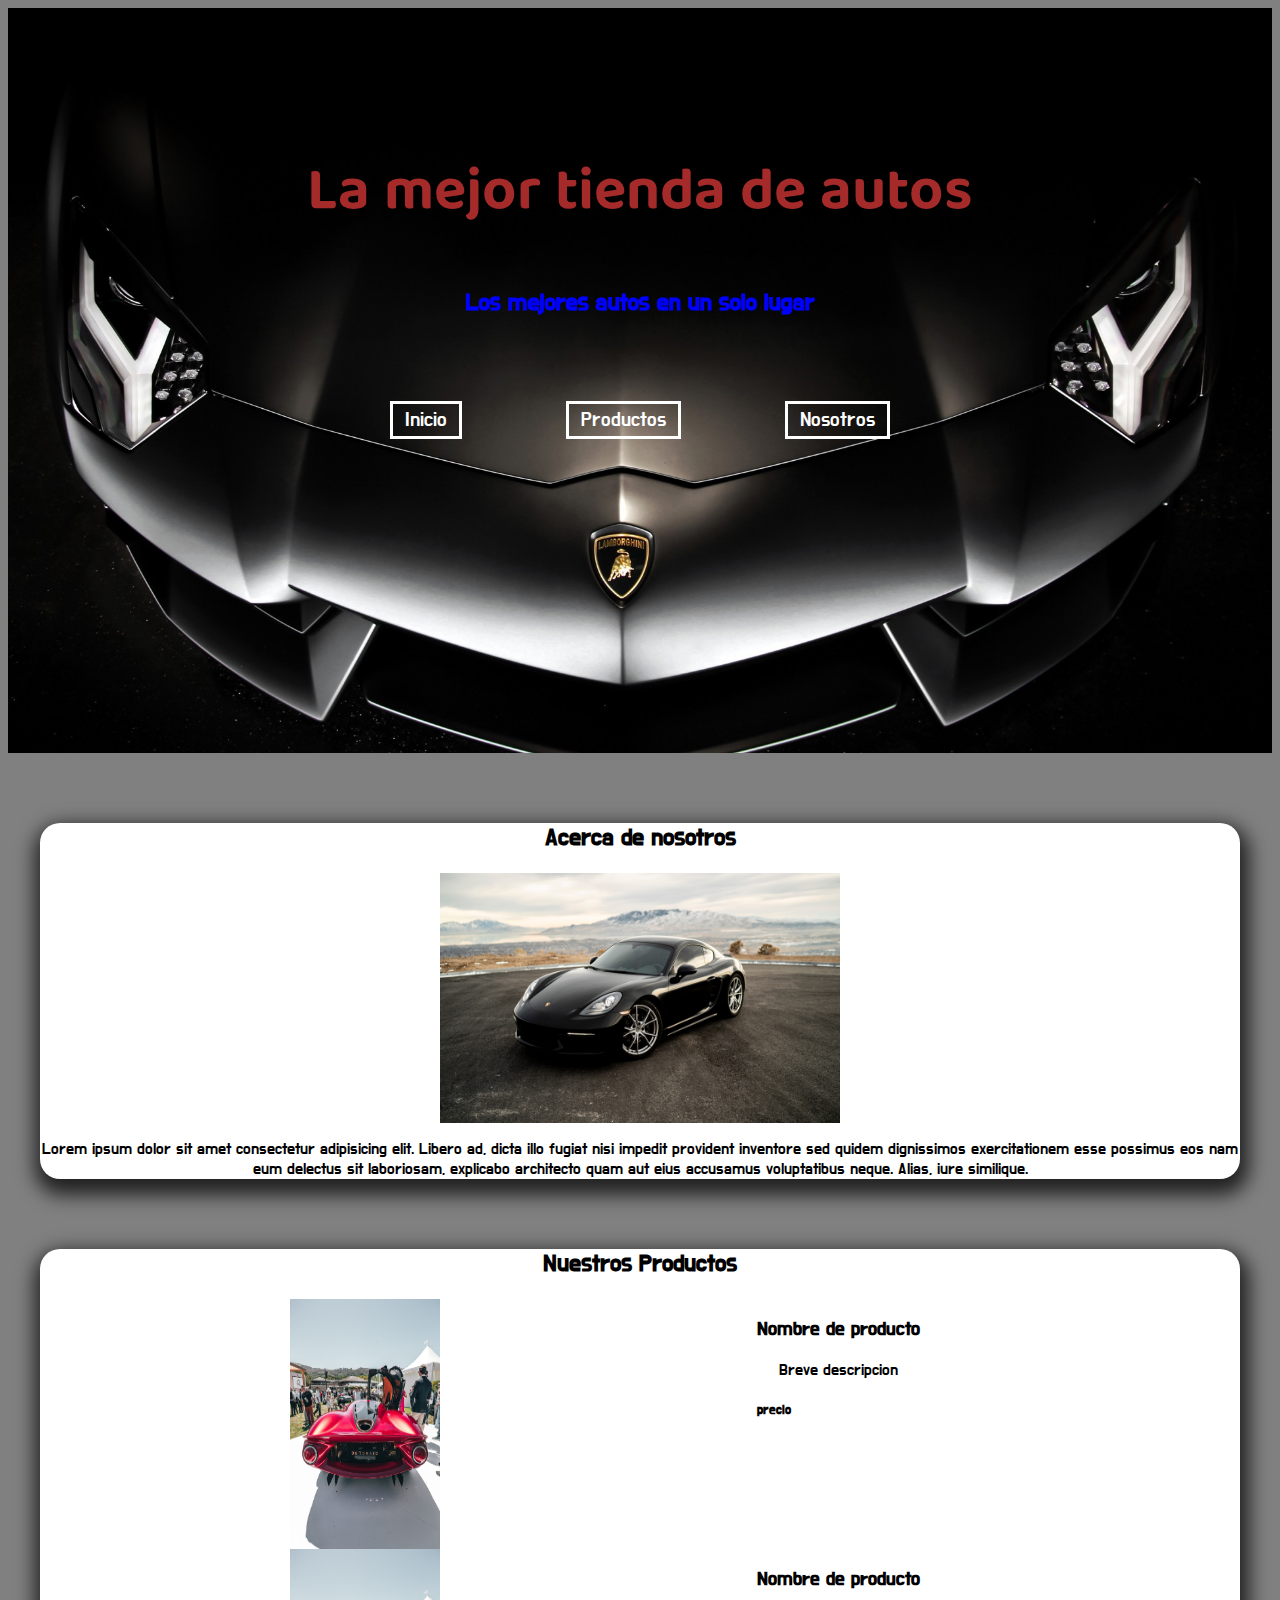
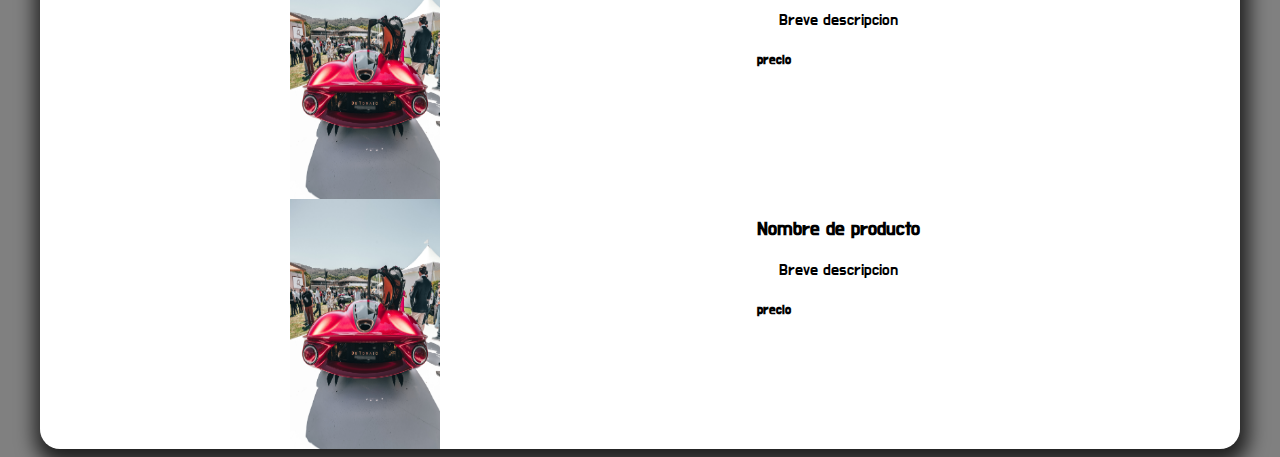
<file: Ejemplo/index.html>
<!DOCTYPE html>
<html lang="es">
<head>
    <meta charset="UTF-8">
    <meta name="viewport" content="width=device-width, initial-scale=1.0">
    <title>Primera Pagina</title>
    <link rel="stylesheet" href="css/estilos.css">
 
    <link href="https://fonts.googleapis.com/css2?family=Baloo+Tamma+2&family=Do+Hyeon&display=swap" rel="stylesheet">
</head>


<body>


    <header class="fondo">

        <h1>La mejor tienda de autos</h1>
        <h2 class="subtitulo">Los mejores autos en un solo lugar</h2>

        <nav  >
            <ul class="navegacion">
                <li><a href="index.html">Inicio</a> </li>
                <li><a href="productos.html">Productos</a></li>
                <li><a href="nosotros.html">Nosotros</a></li>
            </ul>
            
        </nav>

    </header>

    <section class="tarjeta contenedor">

        <h2 class="titulo">Acerca de nosotros</h2>
        <img class="porsche" src="img/porsche.jpg" alt="">
        <p>Lorem ipsum dolor sit amet consectetur adipisicing elit. Libero ad, dicta illo
             fugiat nisi impedit provident inventore sed quidem dignissimos exercitationem
              esse possimus eos nam eum delectus sit laboriosam, explicabo architecto quam 
              aut eius accusamus voluptatibus neque. Alias, iure similique. </p>

    </section>

    <section class="tarjeta contenedor">

        <h2 class="titulo">Nuestros Productos</h2>

        <div class="productos">

            <img class="pagani" src="img/pagani.jpg" alt="Pagani En Ventas">
            <div class="descripcion">

                <h3>Nombre de producto</h3>
                <p>Breve descripcion</p>
                <h5>precio</h5>

            </div>

        </div>
        <div class="productos">

            <img class="pagani" src="img/pagani.jpg" alt="Pagani En Ventas">
            <div class="descripcion">

                <h3>Nombre de producto</h3>
                <p>Breve descripcion</p>
                <h5>precio</h5>

            </div>

        </div>  <div class="productos">

            <img class="pagani" src="img/pagani.jpg" alt="Pagani En Ventas">
            <div class="descripcion">

                <h3>Nombre de producto</h3>
                <p>Breve descripcion</p>
                <h5>precio</h5>

            </div>

        </div>

    </section>





    
</body>


</html>
</file>
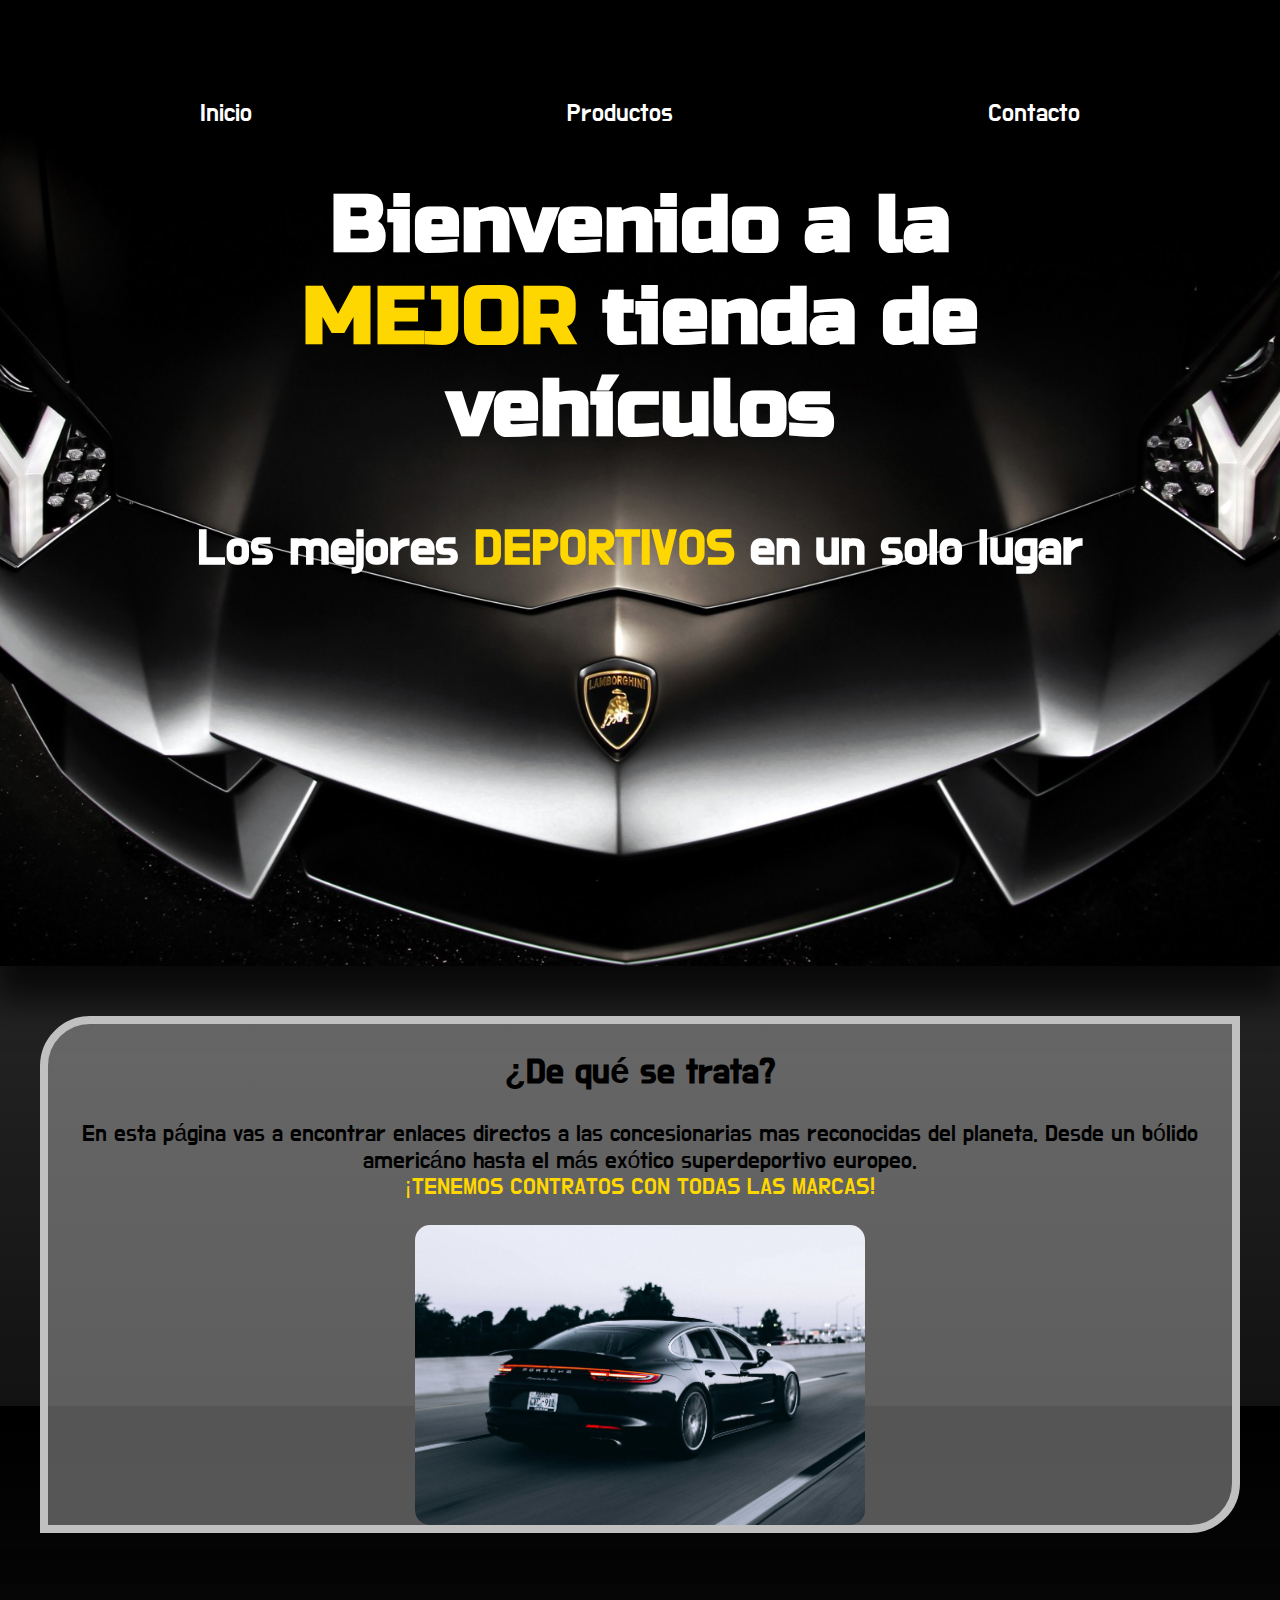
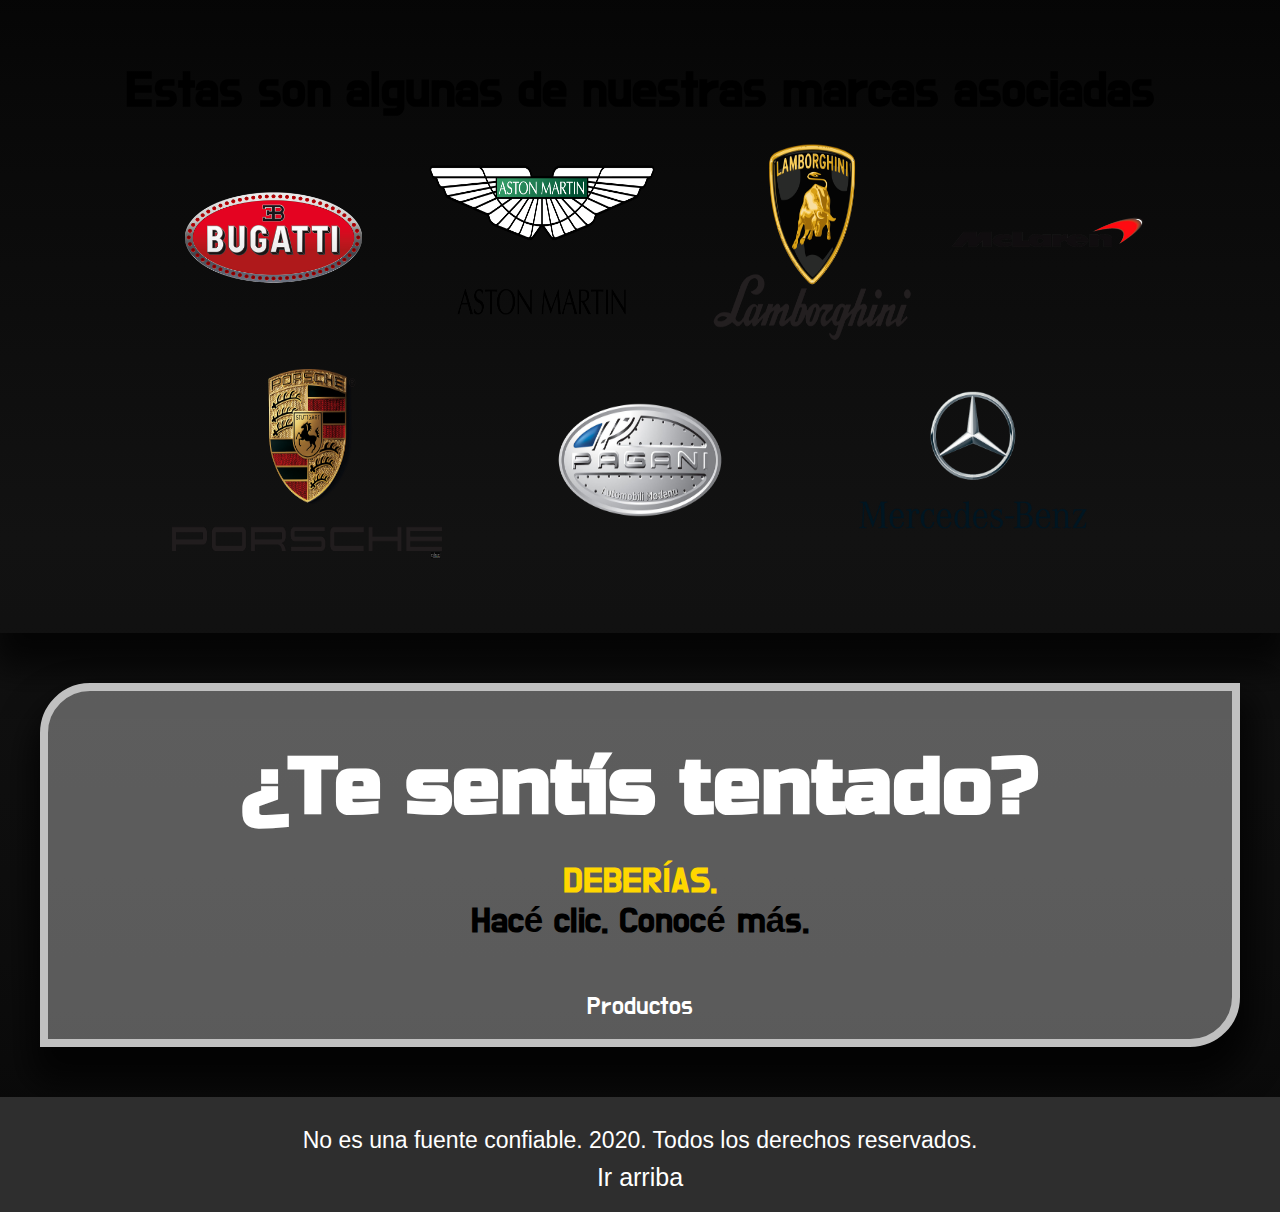
<file: Primera Página/index.html>
<!DOCTYPE html>
<html lang="en">
<head>
    <meta charset="UTF-8">
    <meta name="viewport" content="width=device-width, initial-scale=1.0">
    <title>Venta de autos deportivos</title>
    <link rel="stylesheet" href="css/normalize.css">
    <link rel="stylesheet" href="css/estilos.css">
    <link href="https://fonts.googleapis.com/css2?family=Do+Hyeon&family=Russo+One&display=swap" rel="stylesheet">
</head>
<body>
    <header id="inicio" class="sombra">

        <nav class="contenedor navbar sticky">
            <ul class="listas">
                <li><a class="a-boton" href="index.html">Inicio</a> </li>
                <li><a class="a-boton" href="productos.html">Productos</a></li>
                <li><a class="a-boton" href="contacto.html">Contacto</a></li>
            </ul>
        </nav>

        <h1 class="titulo">Bienvenido a la <span>mejor</span>  tienda de vehículos</h1>
        <h4 class="subtitulo">Los mejores <span class="span2">deportivos</span> en un solo lugar</h4>
       
       

    </header>



    <main>

        <div class="contenedor tarjeta">
            <h2 class="">¿De qué se trata?</h2>
            <p>En esta página vas a encontrar enlaces directos a las concesionarias mas reconocidas del planeta.
                Desde un bólido americáno hasta el más exótico superdeportivo europeo. <br>

                <span>¡tenemos contratos con todas las marcas!</span>
            </p>
            <img class="porsche" src="img/porsche.jpg" alt="ImagenPorsche">
        </div>
        

        <div class="parallax sombra">

            <div class="contenedor marcas">

                <h2 class="nuestras-marcas">Estas son algunas de nuestras marcas asociadas</h2>

                <div class="logos">

                    <img class="emblema" src="img/aston-martin-logo.png" alt="">
                    <img class="emblema" src="img/bugatti-logo.png" alt="">
                    <img class="emblema" src="img/lamborghini-logo.png" alt="">
                    <img class="emblema" src="img/mclaren-logo.png" alt="">

                </div>

                <div class="logos">

                    <img class="emblema" src="img/porsche-logo.png" alt="">
                    <img class="emblema" src="img/pagani-logo.png" alt="">
                    <img class="emblema" src="img/png-transparent-mercedes-benz-c-class-car-audi-daimler-motoren-gesellschaft-mercedes-benz-logo-angle-emblem-trademark.png" alt="">

                </div>
            </div>

            

        </div>

        <div class="contenedor tarjeta sombra">
            <h1 class="titulo">¿Te sentís tentado?</h1>
            <h2><span> Deberías.</span> <br>Hacé clic. Conocé más.</h2>
            
            <div class="boton"><a class="a-boton" href="productos.html">Productos</a></div>

         </div>

        
    </main>
    
    <footer >
        <div>
            <p class="derechos"> No es una fuente confiable. 2020. Todos los derechos reservados. </p>
            <div class="boton2"><a class="a-boton" href="#inicio">Ir arriba</a></div>
        </div>
    </footer>
</body>
</html>
</file>
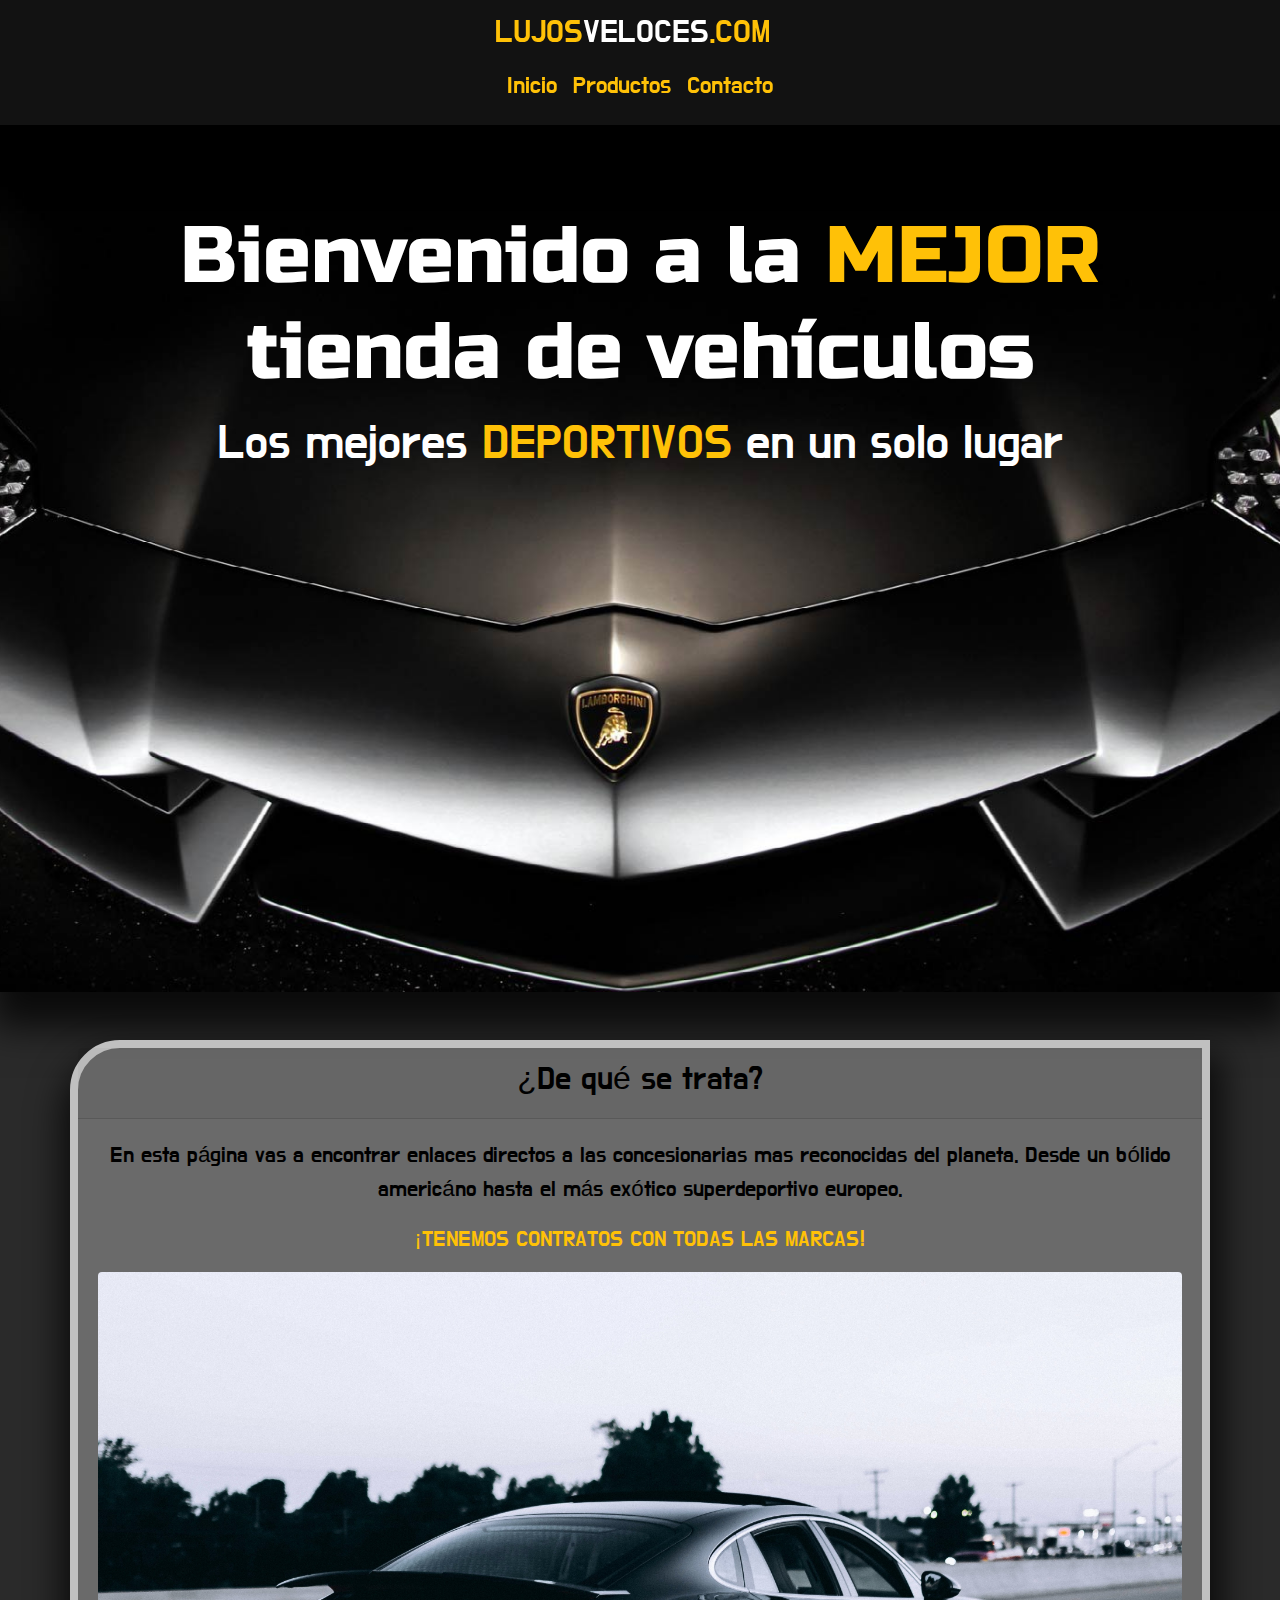
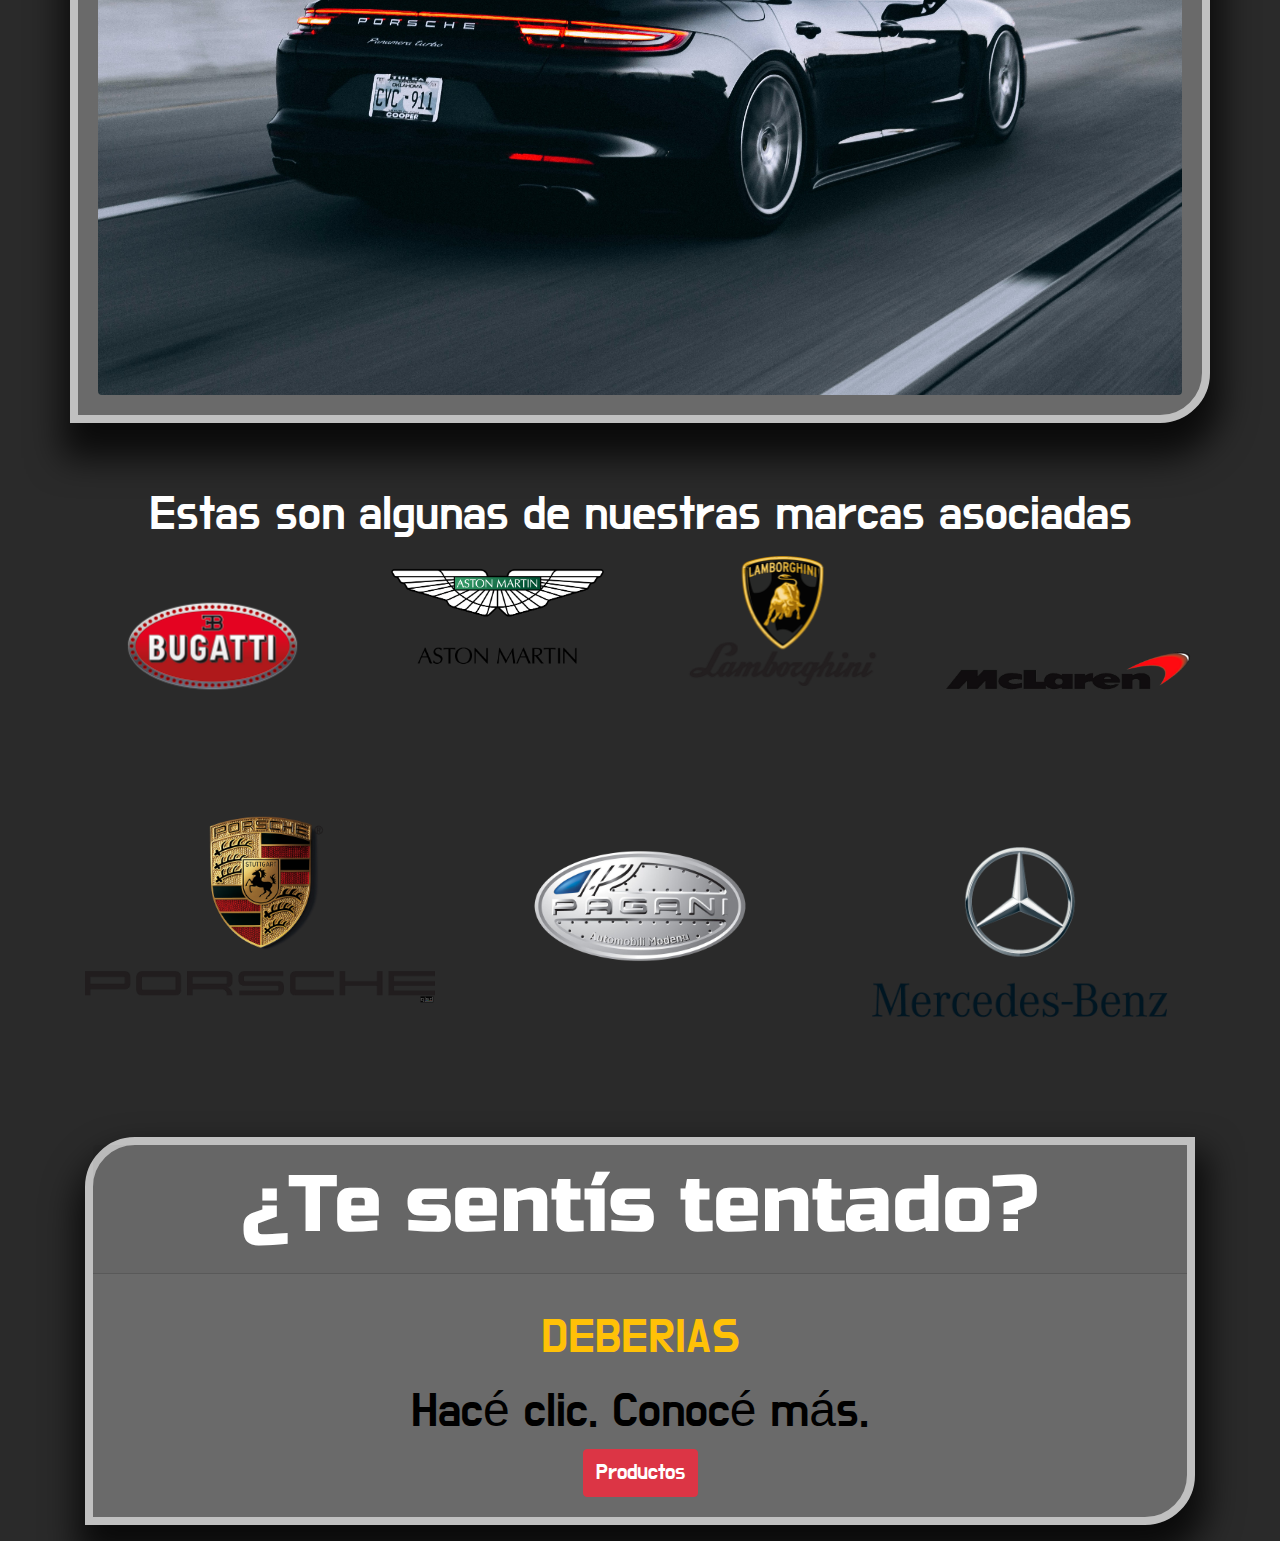
<file: Segunda Página - Boostrap/index.html>
<!DOCTYPE html>
<html lang="en">

<head>
<meta charset="UTF-8">
<meta name="viewport" content="width=device-width, initial-scale=1.0">
<title>Document</title>
<link rel="stylesheet" href="css/estilos.css">
<link rel="stylesheet" href="https://stackpath.bootstrapcdn.com/bootstrap/4.5.2/css/bootstrap.min.css" integrity="sha384-JcKb8q3iqJ61gNV9KGb8thSsNjpSL0n8PARn9HuZOnIxN0hoP+VmmDGMN5t9UJ0Z" crossorigin="anonymous">
<link href="https://fonts.googleapis.com/css2?family=Do+Hyeon&family=Russo+One&display=swap" rel="stylesheet">
<link href="https://fonts.googleapis.com/css2?family=Do+Hyeon&display=swap" rel="stylesheet">
<!-- CSS only -->
</head>


<body class="bg-dark-2">

<header class="bg-header1 sombra">
    <nav class=" navbar-center navbar-dark bg-dark-2 navbar navbar-expand-lg text-center flex-column sombra fixed-top">
        <a class="navbar-brand text-warning font-weight-bold" href="#"><h2>LUJOS<span class="text-white">VELOCES</span>.COM</h2></a>
        <button class="navbar-toggler" type="button" data-toggle="collapse" data-target="#navbarNav" aria-controls="navbarNav" aria-expanded="false" aria-label="Toggle navigation">
            <span class="navbar-toggler-icon"></span>
        </button>
        <div class="collapse navbar-collapse " id="navbarNav">
            <ul class="navbar-nav nav-pills nav-justified">
            <li class="nav-item active d-block">
                <a class="nav-link text-warning font-weight-bold" href="#"><h4>Inicio</h4> <span class="sr-only">(current)</span></a>
            </li>
            <li class="nav-item d-block">
                <a class="nav-link text-warning font-weight-bold" href="#"><h4>Productos</h4></a>
            </li>
            <li class="nav-item d-block">
                <a class="nav-link text-warning font-weight-bold" href="#"><h4>Contacto</h4></a>
            </li>               
            </ul>
        </div>
        </nav>
        <div class="container">
            <div class="row ">
                <div class="md-col-12 mt-5 ">
                    <h1 class="font-size-5 text-white titulo text-aling mt-10">Bienvenido a la <span class="text-warning text-uppercase">mejor</span>  tienda de vehículos</h1>
                    <h2 class="font-size-3 text-white text-aling mt-3" >Los mejores <span class="text-warning text-uppercase text-aling">deportivos</span> en un solo lugar</h2>
                </div>
            </div>
        </div>
</header>

<main class="">
    <div class="container">
        <div class="row">
            
            <div class="mt-5" style="width: 100%;">
                <div class="card text-white bg-gris mb-3 borde-tarjeta sombra" >
                    <div class="card-header text-aling text-black"><h2>¿De qué se trata?</h2></div>
                    <div class="card-body">
                        <p class="card-text text-aling text-black font-size-p">En esta página vas a encontrar enlaces directos a las concesionarias mas reconocidas del planeta. Desde un bólido americáno hasta el más exótico superdeportivo europeo.</p>
                        <p class="card-text text-aling text-uppercase text-warning font-size-p">¡TENEMOS CONTRATOS CON TODAS LAS MARCAS!</p>
                        <img class="img-fluid rounded" src="img/porsche.jpg" alt="" >
                    </div>
        
                </div>
            </div>
        </div>
    </div>

    <div class="container">
        <div class="row">

            <div id="carouselExampleIndicators" class="carousel slide" data-ride="carousel">
                <ol class="carousel-indicators">
                    <li data-target="#carouselExampleIndicators" data-slide-to="0" class="active"></li>
                    <li data-target="#carouselExampleIndicators" data-slide-to="1"></li>
                    <li data-target="#carouselExampleIndicators" data-slide-to="2"></li>
                </ol>
            </div>
        </div>  
    </div>
        
    <div class="parallax">
        <div class="container">
            <div class="row">
                <div class="md-col-12 centrar mt-5">
                    <h2 class="font-size-3 text-white text-aling">Estas son algunas de nuestras marcas asociadas</h2>
                </div>
            </div>
            <div class="row align-middle">
                <div class="col-3"><img class="img-fluid" src="img/aston-martin-logo.png" alt=""></div>
                <div class="col-3"><img class="img-fluid" src="img/bugatti-logo.png" alt=""></div>
                <div class="col-3"><img class="img-fluid" src="img/lamborghini-logo.png" alt=""></div>
                <div class="col-3"><img class="img-fluid" src="img/mclaren-logo.png" alt=""></div>
            </div>
            <div class="row align-middle">
                <div class="col-4"><img class="img-fluid" src="img/porsche-logo.png" alt=""></div>
                <div class="col-4"><img class="img-fluid" src="img/pagani-logo.png" alt=""></div>
                <div class="col-4"><img class="img-fluid" src="img/mercedes-benz-logo.png" alt=""></div>
            </div>
        </div>
    </div>

    <div class="container">
        <div class="row">
            <div class="col-12">
                <div class="mt-5" style="width: 100%;">
                    <div class="card text-white bg-gris mb-3 borde-tarjeta sombra" >
                        <div class="card-header text-aling text-white f"><h1 class="font-size-5 titulo">¿Te sentís tentado?</h1></div>
                        <div class="card-body text-center">
                            <h2 class="font-size-3 text-white text-aling mt-3 text-warning text-uppercase">deberias</h2>
                            <h2 class="font-size-3 text-black text-aling mt-3">Hacé clic. Conocé más.</h2>
                            <button type="button" class="btn btn-danger font-size-p ">Productos</button>
                        </div>
            
                    </div>
                </div>
        </div>
        </div>
    </div>
        
</main>




</body>

<script src="https://code.jquery.com/jquery-3.5.1.slim.min.js" integrity="sha384-DfXdz2htPH0lsSSs5nCTpuj/zy4C+OGpamoFVy38MVBnE+IbbVYUew+OrCXaRkfj" crossorigin="anonymous"></script>
<script src="https://cdn.jsdelivr.net/npm/popper.js@1.16.1/dist/umd/popper.min.js" integrity="sha384-9/reFTGAW83EW2RDu2S0VKaIzap3H66lZH81PoYlFhbGU+6BZp6G7niu735Sk7lN" crossorigin="anonymous"></script>
<script src="https://stackpath.bootstrapcdn.com/bootstrap/4.5.2/js/bootstrap.min.js" integrity="sha384-B4gt1jrGC7Jh4AgTPSdUtOBvfO8shuf57BaghqFfPlYxofvL8/KUEfYiJOMMV+rV" crossorigin="anonymous"></script>


</html>
</file>
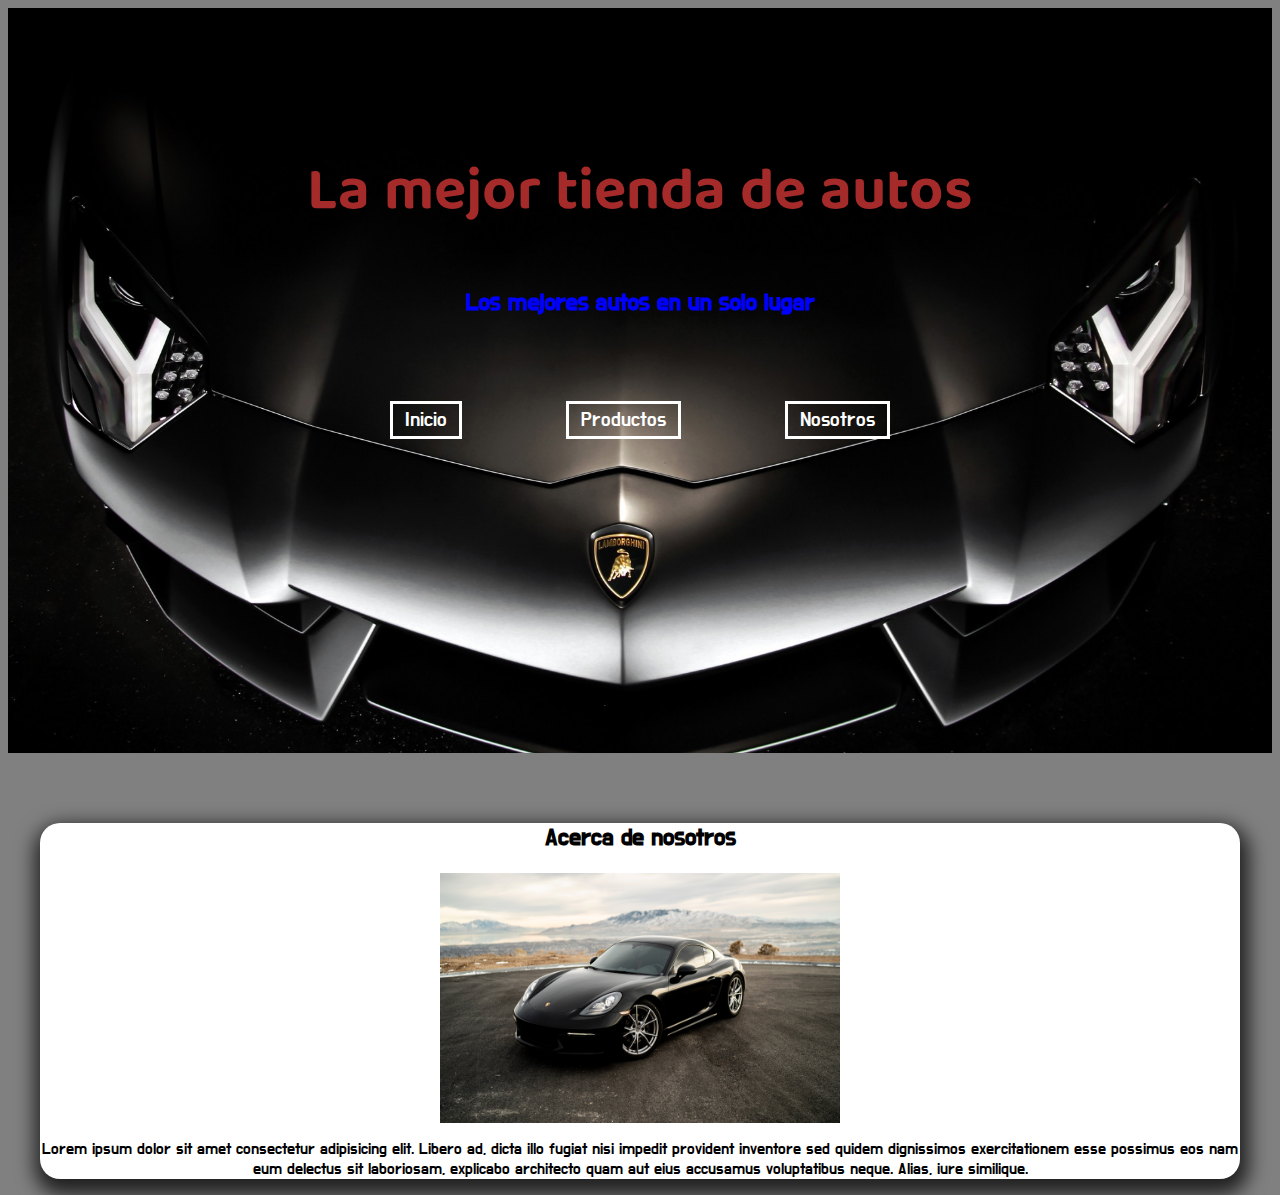
<file: Ejemplo/nosotros.html>
<!DOCTYPE html>
<html lang="es">
<head>
    <meta charset="UTF-8">
    <meta name="viewport" content="width=device-width, initial-scale=1.0">
    <title>Primera Pagina</title>
    <link rel="stylesheet" href="css/estilos.css">
 
    <link href="https://fonts.googleapis.com/css2?family=Baloo+Tamma+2&family=Do+Hyeon&display=swap" rel="stylesheet">
</head>


<body>


    <header class="fondo">

        <h1>La mejor tienda de autos</h1>
        <h2 class="subtitulo">Los mejores autos en un solo lugar</h2>

        <nav  >
            <ul class="navegacion">
                <li><a href="index.html">Inicio</a> </li>
                <li><a href="">Productos</a></li>
                <li><a href="">Nosotros</a></li>
            </ul>
            
        </nav>

    </header>

    <section class="tarjeta contenedor">

        <h2 class="titulo">Acerca de nosotros</h2>
        <img class="porsche" src="img/porsche.jpg" alt="">
        <p>Lorem ipsum dolor sit amet consectetur adipisicing elit. Libero ad, dicta illo
             fugiat nisi impedit provident inventore sed quidem dignissimos exercitationem
              esse possimus eos nam eum delectus sit laboriosam, explicabo architecto quam 
              aut eius accusamus voluptatibus neque. Alias, iure similique. </p>

    </section>

   





    
</body>


</html>
</file>
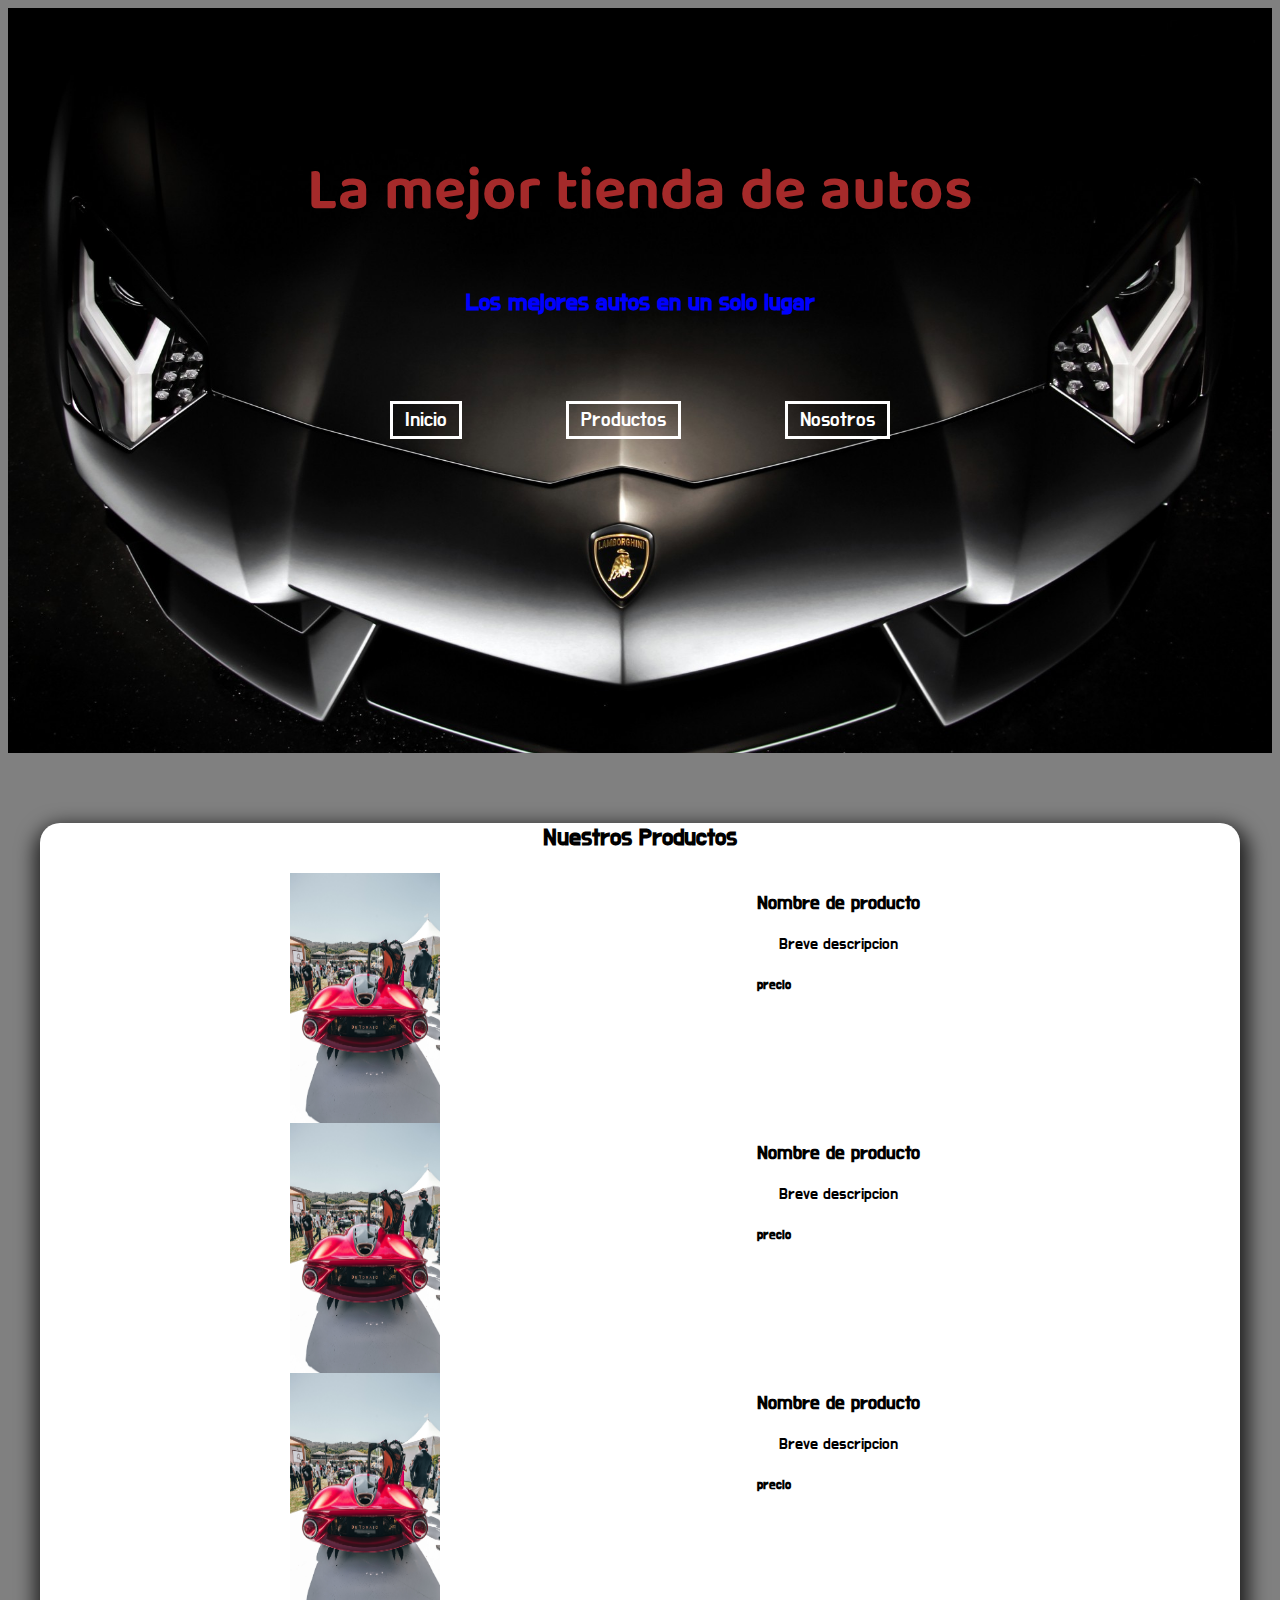
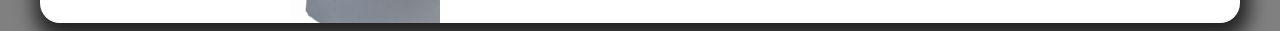
<file: Ejemplo/productos.html>
<!DOCTYPE html>
<html lang="es">
<head>
    <meta charset="UTF-8">
    <meta name="viewport" content="width=device-width, initial-scale=1.0">
    <title>Primera Pagina</title>
    <link rel="stylesheet" href="css/estilos.css">
 
    <link href="https://fonts.googleapis.com/css2?family=Baloo+Tamma+2&family=Do+Hyeon&display=swap" rel="stylesheet">
</head>


<body>


    <header class="fondo">

        <h1>La mejor tienda de autos</h1>
        <h2 class="subtitulo">Los mejores autos en un solo lugar</h2>

        <nav  >
            <ul class="navegacion">
                <li><a href="index.html">Inicio</a> </li>
                <li><a href="productos.html">Productos</a></li>
                <li><a href="nosotros.html">Nosotros</a></li>
            </ul>
            
        </nav>

    </header>


    <section class="tarjeta contenedor">

        <h2 class="titulo">Nuestros Productos</h2>

        <div class="productos">

            <img class="pagani" src="img/pagani.jpg" alt="Pagani En Ventas">
            <div class="descripcion">

                <h3>Nombre de producto</h3>
                <p>Breve descripcion</p>
                <h5>precio</h5>

            </div>

        </div>
        <div class="productos">

            <img class="pagani" src="img/pagani.jpg" alt="Pagani En Ventas">
            <div class="descripcion">

                <h3>Nombre de producto</h3>
                <p>Breve descripcion</p>
                <h5>precio</h5>

            </div>

        </div>  <div class="productos">

            <img class="pagani" src="img/pagani.jpg" alt="Pagani En Ventas">
            <div class="descripcion">

                <h3>Nombre de producto</h3>
                <p>Breve descripcion</p>
                <h5>precio</h5>

            </div>

        </div>

    </section>





    
</body>


</html>
</file>
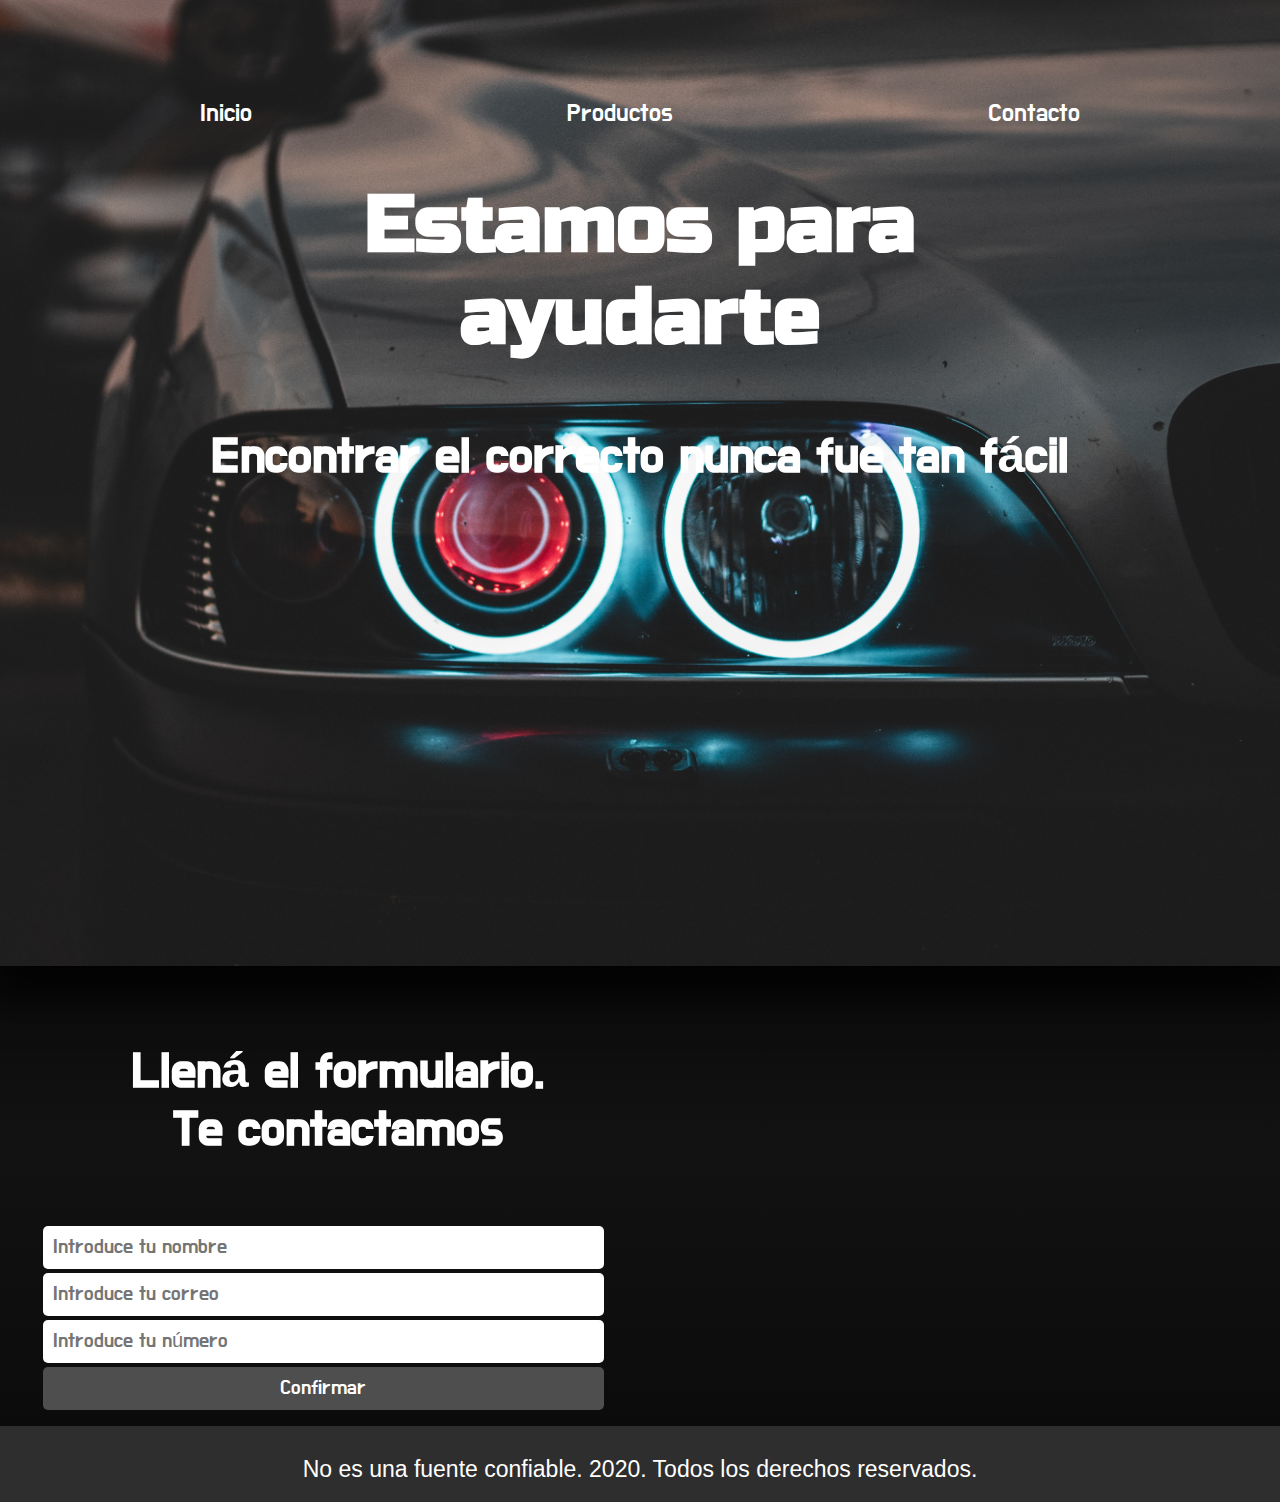
<file: Primera Página/contacto.html>
<!DOCTYPE html>
<html lang="en">
<head>
    <meta charset="UTF-8">
    <meta name="viewport" content="width=device-width, initial-scale=1.0">
    <title>Venta de autos deportivos</title>
    <link rel="stylesheet" href="css/normalize.css">
    <link rel="stylesheet" href="css/estilos.css">
    <link href="https://fonts.googleapis.com/css2?family=Do+Hyeon&family=Russo+One&display=swap" rel="stylesheet">
</head>
<body>
    <header id="inicio" class="sombra header3">

        <nav class="contenedor navbar sticky">
            <ul class="listas">
                <li><a class="a-boton" href="index.html">Inicio</a> </li>
                <li><a class="a-boton" href="productos.html">Productos</a></li>
                <li><a class="a-boton" href="contacto.html">Contacto</a></li>
            </ul>
        </nav>

        <h1 class="titulo">Estamos para ayudarte</h1>
        <h4 class="subtitulo">Encontrar el correcto nunca fue tan fácil</h4>
       
       

    </header>



    <main>

        <table class="contenedor">
            <tr>
                <td>
                    <h4 class="subtitulo">Llená el formulario. <br> Te contactamos</h4>
                    <form action="" >
                        <input type="text" placeholder="Introduce tu nombre">
                        <input type="email" placeholder="Introduce tu correo">
                        <input type="number" placeholder="Introduce tu número">
                        <input type="submit" value="Confirmar">
                    </form>
                </td>


                <td>
                    <iframe src="https://www.google.com/maps/embed?pb=!1m18!1m12!1m3!1d108977.06038913342!2d-64.26438424250456!3d-31.399434162340608!2m3!1f0!2f0!3f0!3m2!1i1024!2i768!4f13.1!3m3!1m2!1s0x9432985f478f5b69%3A0xb0a24f9a5366b092!2zQ8OzcmRvYmE!5e0!3m2!1ses-419!2sar!4v1598210475427!5m2!1ses-419!2sar" width="600" height="450" frameborder="0" style="border:0;" allowfullscreen="" aria-hidden="false" tabindex="0"></iframe>
                </td>
            </tr>
        </table>

        
    </main>
    
    <footer >
        <div>
            <p class="derechos"> No es una fuente confiable. 2020. Todos los derechos reservados. </p>            
        </div>
    </footer>
</body>
</html>
</file>
<file: Ejemplo/css/estilos.css>
html{
    font-family: 'Do Hyeon', sans-serif;
    background-color: grey;
}

img{
    max-width: 100%;
    display: block;
  margin-left: auto;
  margin-right: auto;
  width: 50%;
}

.contenedor{
    max-width: 1200px;
    margin: 0 auto;
}

h1{
    font-size: 60px;
    text-align: center;
    color: brown;
    font-family: 'Baloo Tamma 2', cursive;
}



.subtitulo{
    color: rgb(0, 0, 255);
    text-align: center;
}

.navegacion{
    display: flex;
    justify-content: space-between;
    max-width: 500px;
    margin: 0 auto;
    margin-top: 90px;
}

a{
    text-decoration: none;
    color: white;
    transition: all .5s ease;
    border: white solid 3px;
    padding: 6px 12px;
}

a:hover{
    color: green;
    border: rgb(245, 4, 4) solid 9px;

}

li{
    font-size: 20px;
    
    list-style-type: none;
    text-align: center;
}

ul{
    padding: 0;
}

.fondo{
    background-image: url(../img/matthew-ronder-seid-bhppFVQO-EQ-unsplash1.jpg);
    background-position: center center;
    background-size: cover;
    height: 650px;
}

header{
    padding-top: 95px;
}

.titulo{
    text-align: center;
}

.tarjeta{
    margin-top: 70px;
    padding-top: 40;
    background-color: white;
    border-radius: 20px;

    -webkit-box-shadow: 2px 9px 19px 7px rgba(0,0,0,0.75);
-moz-box-shadow: 2px 9px 19px 7px rgba(0,0,0,0.75);
box-shadow: 2px 9px 19px 7px rgba(0,0,0,0.75);

}

p{
    text-align: center;
}

.porsche{
    

    width: 400px;
    height: 250px;
}

.pagani{
    width: 150px;
    height: 250px;
    margin-right: 50px;
    margin-left: 250px;
    transition: all 1s ease-in;
    
}

.pagani:hover{
    border-radius: 50%;
}


.productos{
    display: flex;
    justify-content: space-between;
}

.descripcion{
    margin-right: 320px;
}
</file>
<file: Segunda Página - Boostrap/css/estilos.css>
body{
    font-family: 'Do Hyeon', sans-serif!important;
}

.bg-header1{
    background-image: url(../img/header1.jpg);
    background-position: center center;
    background-size: cover;
    background-repeat: no-repeat;
    min-height: 62rem;
    
}

.font-size-5{
    font-size: 5rem;
}

.font-size-3{
    font-size: 3rem;
}

.font-size-p{
    font-size: 1.4rem;
}

.text-aling{
    text-align: center;
}

.titulo{
    font-family: 'Russo One', sans-serif;
    
}

.mt-10{
    margin-top: 10rem;
}

.bg-dark-2{
    background-color: rgba(20, 20, 20, 0.904);
}

.sombra{
    -webkit-box-shadow: 2px 25px 34px 10px rgba(0,0,0,0.75);
-moz-box-shadow: 2px 25px 34px 10px rgba(0,0,0,0.75);
box-shadow: 2px 25px 34px 10px rgba(0,0,0,0.75);
}

.text-black{
    color: black;
}

.borde-tarjeta{
    border: 8px solid #c0c0c0!important;
    border-radius: 50px 0px 50px 0px!important;
-moz-border-radius: 50px 0px 50px 0px!important;
-webkit-border-radius: 50px 0px 50px 0px!important;
}

.bg-gris{
    background-color: rgba(175, 175, 175, 0.486)!important;
}

.parallax {
   
    background-image: url(../img/parallax2.jpg);
  
    
    height: 650px;
  
    
    background-attachment: fixed;
    background-position: center;
    background-repeat: no-repeat;
    background-size: cover;
  }

  .centrar{
      margin: 0 auto!important;

  }

.btn{
    font-size: 1.4rem!important;
   
}
</file>
<file: Primera Página/css/estilos.css>
html {
    box-sizing: border-box;
    font-size: 62.5%; /** Reset para REMS - 62.5% = 10px de 16px **/

    font-family: 'Do Hyeon', sans-serif;
    background: rgba(33,33,33,1);
    background: -moz-linear-gradient(top, rgba(33,33,33,1) 0%, rgba(38,38,38,1) 12%, rgba(46,46,46,1) 25%, rgba(31,31,31,1) 39%, rgba(18,18,18,1) 50%, rgba(0,0,0,1) 50%, rgba(8,8,8,1) 60%, rgba(18,18,18,1) 76%, rgba(13,13,13,1) 91%, rgba(8,8,8,1) 100%);
    background: -webkit-gradient(left top, left bottom, color-stop(0%, rgba(33,33,33,1)), color-stop(12%, rgba(38,38,38,1)), color-stop(25%, rgba(46,46,46,1)), color-stop(39%, rgba(31,31,31,1)), color-stop(50%, rgba(18,18,18,1)), color-stop(50%, rgba(0,0,0,1)), color-stop(60%, rgba(8,8,8,1)), color-stop(76%, rgba(18,18,18,1)), color-stop(91%, rgba(13,13,13,1)), color-stop(100%, rgba(8,8,8,1)));
    background: -webkit-linear-gradient(top, rgba(33,33,33,1) 0%, rgba(38,38,38,1) 12%, rgba(46,46,46,1) 25%, rgba(31,31,31,1) 39%, rgba(18,18,18,1) 50%, rgba(0,0,0,1) 50%, rgba(8,8,8,1) 60%, rgba(18,18,18,1) 76%, rgba(13,13,13,1) 91%, rgba(8,8,8,1) 100%);
    background: -o-linear-gradient(top, rgba(33,33,33,1) 0%, rgba(38,38,38,1) 12%, rgba(46,46,46,1) 25%, rgba(31,31,31,1) 39%, rgba(18,18,18,1) 50%, rgba(0,0,0,1) 50%, rgba(8,8,8,1) 60%, rgba(18,18,18,1) 76%, rgba(13,13,13,1) 91%, rgba(8,8,8,1) 100%);
    background: -ms-linear-gradient(top, rgba(33,33,33,1) 0%, rgba(38,38,38,1) 12%, rgba(46,46,46,1) 25%, rgba(31,31,31,1) 39%, rgba(18,18,18,1) 50%, rgba(0,0,0,1) 50%, rgba(8,8,8,1) 60%, rgba(18,18,18,1) 76%, rgba(13,13,13,1) 91%, rgba(8,8,8,1) 100%);
    background: linear-gradient(to bottom, rgba(33,33,33,1) 0%, rgba(38,38,38,1) 12%, rgba(46,46,46,1) 25%, rgba(31,31,31,1) 39%, rgba(18,18,18,1) 50%, rgba(0,0,0,1) 50%, rgba(8,8,8,1) 60%, rgba(18,18,18,1) 76%, rgba(13,13,13,1) 91%, rgba(8,8,8,1) 100%);
    filter: progid:DXImageTransform.Microsoft.gradient( startColorstr='#212121', endColorstr='#080808', GradientType=0 );
    scroll-behavior: smooth;
}
*, *:before, *:after {
    box-sizing: inherit;
}


img {
    max-width: 100%;
}
.contenedor {
    width: 95%;
    max-width: 120rem; /** = 1200px; **/
    margin: 0 auto;
}

h2{
    font-size: 3.5rem;
    text-align: center;
}

p{
    font-size: 2.3rem;
    text-align: center;
}

span{
    color: gold;
    text-transform: uppercase;
}

.sombra{
    -webkit-box-shadow: 2px 25px 34px 10px rgba(0,0,0,0.75);
-moz-box-shadow: 2px 25px 34px 10px rgba(0,0,0,0.75);
box-shadow: 2px 25px 34px 10px rgba(0,0,0,0.75);
}

header{
    background-image: url(../img/matthew-ronder-seid-bhppFVQO-EQ-unsplash1.jpg);
    background-position: center center;
    background-size: cover;
    padding-bottom: 4rem;
    height: 96.6rem;

   
}

.header2{
    
        background-image: url(../img/header2.jpg);
        background-position: center center;
        background-size: cover;
        padding-bottom: 4rem;
        height: 96.6rem; 
    
}

.header3{
    
    background-image: url(../img/header3.jpg);
    background-position: center center;
    background-size: cover;
    padding-bottom: 4rem;
    height: 96.6rem;

}

.navbar{
    padding-top: 10rem;
 
}

.titulo{
    padding-top: 5rem;
    margin-top: 3rem;
    font-size: 8rem;
    color: white;
    text-align: center;
    max-width: 70%;
    margin: 0 auto;
    font-family: 'Russo One', sans-serif;
}

.subtitulo{
    font-size: 5rem;
    color: white;
    text-align: center;
}

.listas{
    text-align: center;
    display: flex;
    justify-content: space-between;
    margin: 0 15rem;    
}

li{
    
    list-style: none;
}

ul{
    padding: 0;
}

.a-boton{
    font-size: 2.5rem;
    text-decoration: none;
    padding: 5px 10px;
    color: white;
    transition: all .3s ease;
}


.a-boton:hover{
    color: gold;
    border: gold double 7px;
    border-top: none;
    
}

.tarjeta{
    margin: 5rem auto;
    background-color: rgba(175, 175, 175, 0.486);
    border-radius: 50px 0px 50px 0px;
-moz-border-radius: 50px 0px 50px 0px;
-webkit-border-radius: 50px 0px 50px 0px;
border: 8px solid #c0c0c0;
}

.porsche{
    border-radius: 15px;
    max-height: 30rem;
    
    display: block;
    margin: auto;
}

.parallax {
    /* The image used */
    background-image: url(../img/parallax2.jpg);
  
    /* Set a specific height */
    height: 650px;
  
    /* Create the parallax scrolling effect */
    background-attachment: fixed;
    background-position: center;
    background-repeat: no-repeat;
    background-size: cover;
  }

  .emblema{
      height: 20rem;
      width: 27rem;
  }

  .logos{
      max-width: 1000px;
      margin: 0 auto;
      padding-top: 2rem;
      display: flex;
      justify-content: space-around;
  }

  .marcas{
      margin-top: 5rem;
      padding: 8rem 0;
      
  }

  .nuestras-marcas{

    margin: 0;
    font-size: 5rem;

  }

  .boton{
      
      text-align: center;
      font-size: 5rem;
      margin-bottom: 1rem;
  }

footer{
    
    color: white;
    background-color: rgb(46, 46, 46);
    font-family: Arial, Helvetica, sans-serif;
    padding: 1rem 0;

}

.derechos{
    margin: 1rem;
    padding-top: 1rem;
}

.boton2{
      
    text-align: center;
    font-size: 2.2rem;
    margin-bottom: 1rem;
}

.display-flex{
    display: flex;
    justify-content: space-around;
}

.img-respon{
    max-width: 45%;
    display: block;
    margin: 0 auto;
    filter: grayscale(100%);
    transition: all .4s ease;
}

.img-respon:hover{
    filter: grayscale(0%);
    
    max-width: 60%;
    

}

.seleccion{
    max-width: 33%;
    height: 40rem;
    display: flex;    
    align-items: center;
    transition: all .5s ease;
    
}


.aling-items{
    vertical-align: middle;
}

.backgroud-marca{
    background-position: center center;
    background-size: cover;
    
}



.a-marcas{
    

text-decoration: none;

color: white;
transition: all .3s ease;
}

td{
    width: 50%;
    align-items: center;
}

input{
    display: block;
    width: 95%;
    background-color: rgb(255, 255, 255);
    border: none;
    border-radius: 5px;
    padding: 1rem;
    margin: .4rem 0;
    font-size: 2rem;
    
}

input:hover{
    cursor: text;
}

input:last-of-type{
    color: white;
    background-color:rgb(78, 78, 78);
    
    transition: all .5s ease;
}

input:last-of-type:hover{
    background-color:rgb(37, 37, 37);
    cursor: pointer;
}
</file>
